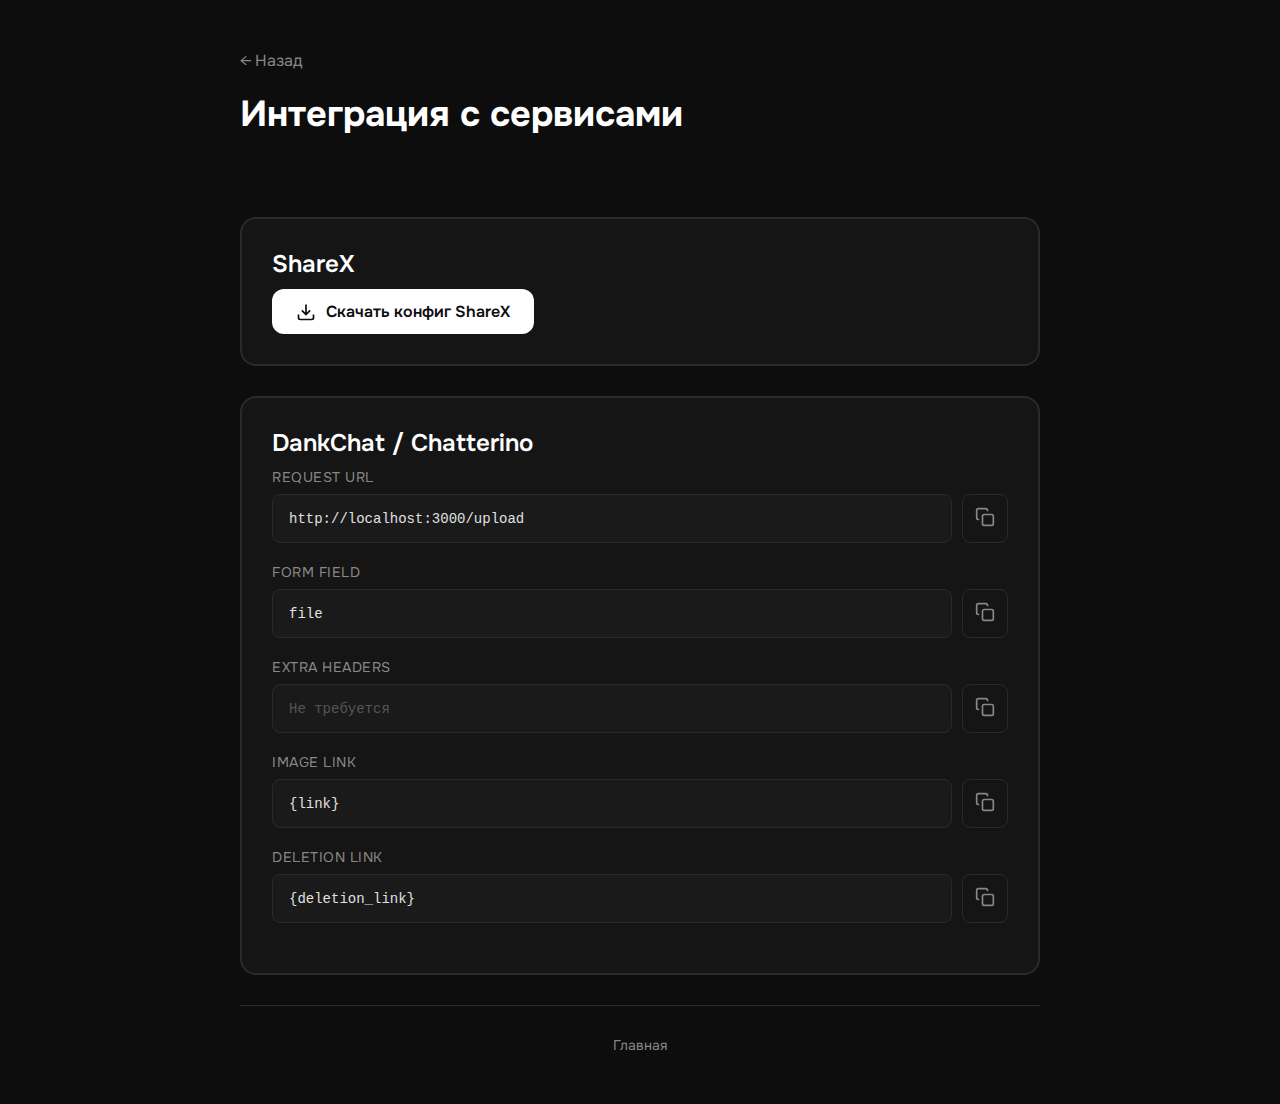
<file: templates/integrations.html>
<!DOCTYPE html>
<html lang="en">
<head>
    <meta charset="UTF-8">
    <meta name="viewport" content="width=device-width, initial-scale=1.0">
    <link rel="icon" href="/static/favicon.ico">
    <link href="https://fonts.googleapis.com/css2?family=Onest:wght@400;500;600;700&display=swap" rel="stylesheet">
    <link rel="stylesheet" href="/static/integrations.css">
    <title>Интеграция - XyliUploader</title>
</head>
<body>
    <div class="container">
        <header class="header">
            <a href="/" class="back-link">← Назад</a>
            <h1 class="title">Интеграция с сервисами</h1>
        </header>

        <div class="integration-section">
            <h2 class="section-title">ShareX</h2>
            <button class="download-config-btn" id="downloadShareX">
                <svg viewBox="0 0 24 24" fill="none" stroke="currentColor" stroke-width="2">
                    <path d="M21 15v4a2 2 0 0 1-2 2H5a2 2 0 0 1-2-2v-4M7 10l5 5 5-5M12 15V3"/>
                </svg>
                Скачать конфиг ShareX
            </button>
        </div>

        <div class="integration-section">
            <h2 class="section-title">DankChat / Chatterino</h2>

            <div class="config-group">
                <label class="config-label">Request URL</label>
                <div class="input-group">
                    <input type="text" class="config-input" value="http://localhost:3000/upload" readonly>
                    <button class="copy-btn" onclick="copyToClipboard('http://localhost:3000/upload')">
                        <svg viewBox="0 0 24 24" fill="none" stroke="currentColor" stroke-width="2">
                            <rect x="9" y="9" width="13" height="13" rx="2" ry="2"></rect>
                            <path d="M5 15H4a2 2 0 0 1-2-2V4a2 2 0 0 1 2-2h9a2 2 0 0 1 2 2v1"></path>
                        </svg>
                    </button>
                </div>
            </div>

            <div class="config-group">
                <label class="config-label">Form field</label>
                <div class="input-group">
                    <input type="text" class="config-input" value="file" readonly>
                    <button class="copy-btn" onclick="copyToClipboard('file')">
                        <svg viewBox="0 0 24 24" fill="none" stroke="currentColor" stroke-width="2">
                            <rect x="9" y="9" width="13" height="13" rx="2" ry="2"></rect>
                            <path d="M5 15H4a2 2 0 0 1-2-2V4a2 2 0 0 1 2-2h9a2 2 0 0 1 2 2v1"></path>
                        </svg>
                    </button>
                </div>
            </div>

            <div class="config-group">
                <label class="config-label">Extra Headers</label>
                <div class="input-group">
                    <input type="text" class="config-input" value="" readonly placeholder="Не требуется">
                    <button class="copy-btn" onclick="copyToClipboard('')">
                        <svg viewBox="0 0 24 24" fill="none" stroke="currentColor" stroke-width="2">
                            <rect x="9" y="9" width="13" height="13" rx="2" ry="2"></rect>
                            <path d="M5 15H4a2 2 0 0 1-2-2V4a2 2 0 0 1 2-2h9a2 2 0 0 1 2 2v1"></path>
                        </svg>
                    </button>
                </div>
            </div>

            <div class="config-group">
                <label class="config-label">Image link</label>
                <div class="input-group">
                    <input type="text" class="config-input" value="{link}" readonly>
                    <button class="copy-btn" onclick="copyToClipboard('{link}')">
                        <svg viewBox="0 0 24 24" fill="none" stroke="currentColor" stroke-width="2">
                            <rect x="9" y="9" width="13" height="13" rx="2" ry="2"></rect>
                            <path d="M5 15H4a2 2 0 0 1-2-2V4a2 2 0 0 1 2-2h9a2 2 0 0 1 2 2v1"></path>
                        </svg>
                    </button>
                </div>
            </div>

            <div class="config-group">
                <label class="config-label">Deletion link</label>
                <div class="input-group">
                    <input type="text" class="config-input" value="{deletion_link}" readonly>
                    <button class="copy-btn" onclick="copyToClipboard('{deletion_link}')">
                        <svg viewBox="0 0 24 24" fill="none" stroke="currentColor" stroke-width="2">
                            <rect x="9" y="9" width="13" height="13" rx="2" ry="2"></rect>
                            <path d="M5 15H4a2 2 0 0 1-2-2V4a2 2 0 0 1 2-2h9a2 2 0 0 1 2 2v1"></path>
                        </svg>
                    </button>
                </div>
            </div>
        </div>

        <footer class="footer">
            <a href="/" class="footer-link">Главная</a>
        </footer>
    </div>

    <div class="toast" id="toast">
        <span>Скопировано</span>
    </div>

    <script src="/static/integrations.js"></script>
</body>
</html>
</file>
<file: static/integrations.css>
* {
    margin: 0;
    padding: 0;
    box-sizing: border-box;
}

body {
    font-family: 'Onest', sans-serif;
    background: #0d0d0d;
    color: #e0e0e0;
    min-height: 100vh;
    display: flex;
    justify-content: center;
    padding: 20px;
}

.container {
    width: 100%;
    max-width: 800px;
}

.header {
    margin-bottom: 50px;
    padding: 30px 0;
}

.back-link {
    display: inline-block;
    color: #888;
    text-decoration: none;
    font-size: 16px;
    margin-bottom: 20px;
    transition: color 0.3s ease-in-out;
}

.back-link:hover {
    color: #ffffff;
}

.title {
    font-size: 36px;
    font-weight: 700;
    color: #ffffff;
}

.integration-section {
    background: #151515;
    border: 2px solid #2a2a2a;
    border-radius: 16px;
    padding: 30px;
    margin-bottom: 30px;
}

.section-title {
    font-size: 24px;
    font-weight: 600;
    margin-bottom: 10px;
    color: #ffffff;
}

.section-desc {
    color: #888;
    margin-bottom: 20px;
}

.download-config-btn {
    display: inline-flex;
    align-items: center;
    gap: 10px;
    padding: 12px 24px;
    background: #ffffff;
    border: none;
    border-radius: 12px;
    color: #0d0d0d;
    font-size: 16px;
    font-weight: 600;
    font-family: 'Onest', sans-serif;
    cursor: pointer;
    transition: all 0.3s ease-in-out;
}

.download-config-btn svg {
    width: 20px;
    height: 20px;
    stroke: #0d0d0d;
}

.download-config-btn:hover {
    transform: translateY(-2px);
    box-shadow: 0 8px 24px rgba(255, 255, 255, 0.2);
}

.download-config-btn:active {
    transform: translateY(0);
}

.config-group {
    margin-bottom: 20px;
}

.config-label {
    display: block;
    color: #888;
    font-size: 14px;
    margin-bottom: 8px;
    text-transform: uppercase;
    letter-spacing: 0.5px;
}

.input-group {
    display: flex;
    gap: 10px;
}

.config-input {
    flex: 1;
    background: #1a1a1a;
    border: 1px solid #2a2a2a;
    border-radius: 8px;
    padding: 12px 16px;
    color: #e0e0e0;
    font-family: monospace;
    font-size: 14px;
}

.config-input::placeholder {
    color: #555;
}

.copy-btn {
    background: transparent;
    border: 1px solid #2a2a2a;
    border-radius: 8px;
    padding: 12px;
    cursor: pointer;
    transition: all 0.2s ease-in-out;
    color: #888;
}

.copy-btn:hover {
    border-color: #ffffff;
    color: #ffffff;
}

.copy-btn svg {
    width: 20px;
    height: 20px;
    stroke: currentColor;
}

.footer {
    display: flex;
    justify-content: center;
    padding: 30px 0;
    border-top: 1px solid #2a2a2a;
}

.footer-link {
    color: #888;
    text-decoration: none;
    font-size: 14px;
    transition: color 0.3s ease-in-out;
}

.footer-link:hover {
    color: #ffffff;
}

.toast {
    position: fixed;
    bottom: 30px;
    right: 30px;
    background: #ffffff;
    color: #0d0d0d;
    padding: 16px 24px;
    border-radius: 12px;
    display: flex;
    align-items: center;
    gap: 12px;
    box-shadow: 0 8px 24px rgba(0, 0, 0, 0.5);
    opacity: 0;
    transform: translateY(20px);
    transition: all 0.3s ease-in-out;
    pointer-events: none;
    z-index: 1000;
}

.toast.show {
    opacity: 1;
    transform: translateY(0);
}

.toast svg {
    width: 20px;
    height: 20px;
    stroke: #0d0d0d;
}

.toast span {
    font-weight: 600;
    font-size: 14px;
}

@media (max-width: 768px) {
    .integration-section {
        padding: 20px;
    }

    .input-group {
        flex-direction: column;
    }

    .toast {
        bottom: 20px;
        right: 20px;
        left: 20px;
    }
}
</file>
